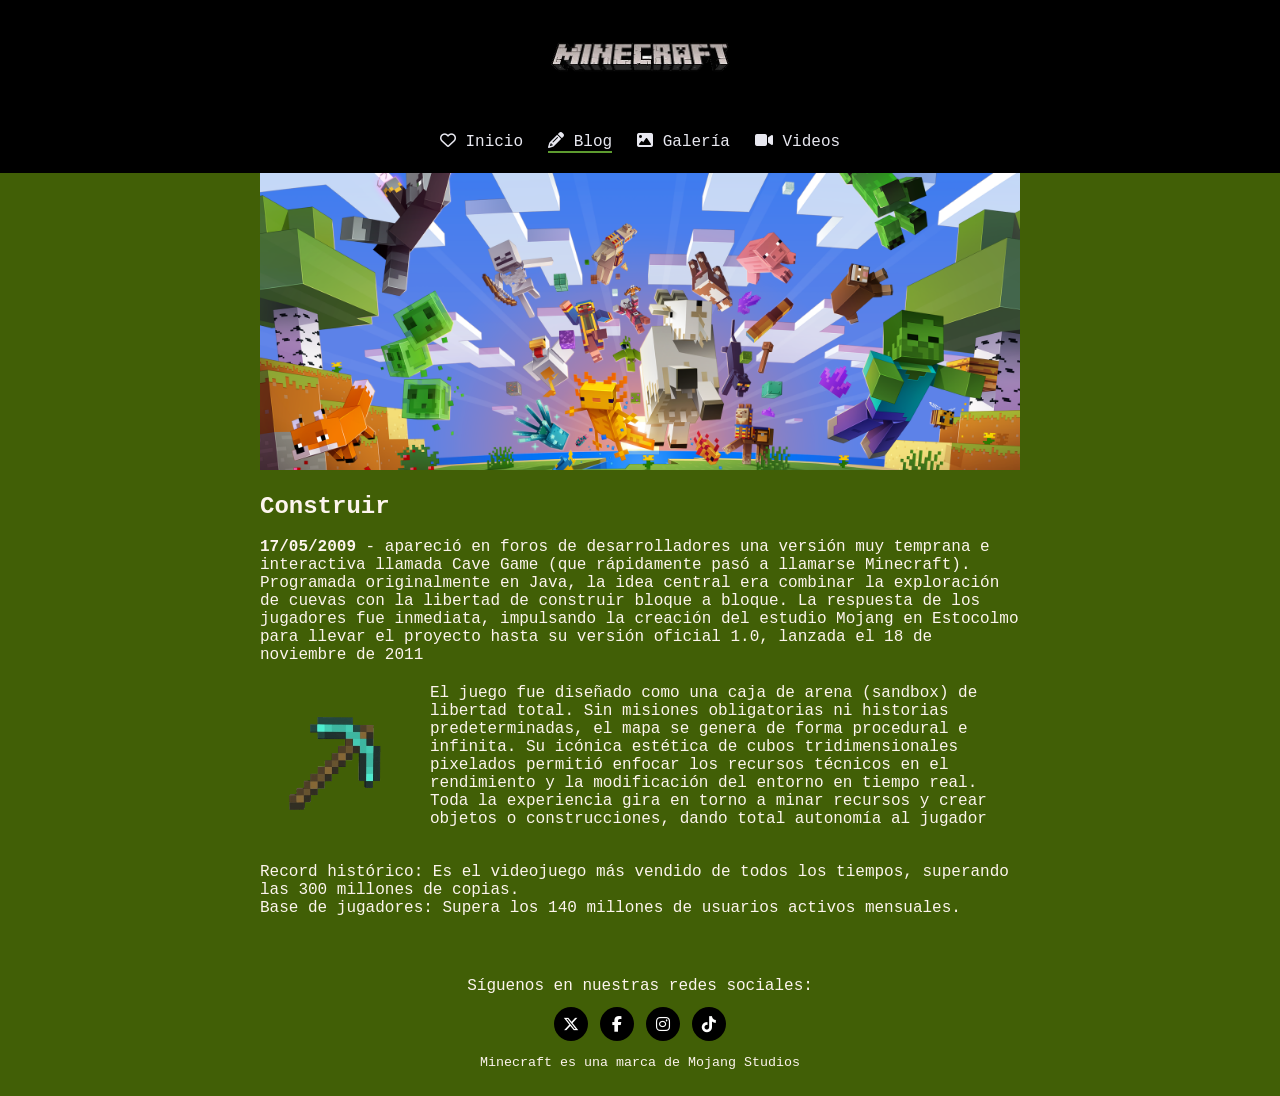
<file: blog.html>
<!DOCTYPE html>
<html lang="es">
<head>
<meta charset="UTF-8">
<meta name="viewport" content="width=device-width, initial-scale=1">
<title>Blog | Minecraft</title>
<link rel="icon" href="data:image/svg+xml,<svg xmlns=%22http://www.w3.org/2000/svg%22 viewBox=%220 0 100 100%22><text y=%22.9em%22 font-size=%2290%22>⛏️</text></svg>">
<link rel="stylesheet" href="https://cdnjs.cloudflare.com/ajax/libs/font-awesome/6.5.1/css/all.min.css">
<link rel="stylesheet" href="estilo.css">
</head>
<body>
<header class="cabecera">
  <h1 class="logo"><img src="img/logo.png" alt=""></h1>
  <nav class="menu">
    <a href="index.html" class=""><i class="fa-regular fa-heart"></i> Inicio</a>
    <a href="blog.html" class="activo"><i class="fa-solid fa-pencil"></i> Blog</a>
    <a href="galeria.html" class=""><i class="fa-solid fa-image"></i> Galería</a>
    <a href="videos.html" class=""><i class="fa-solid fa-video"></i> Videos</a>
  </nav>
</header>
<main class="contenedor">
  <img class="banner" src="img/blog.png" alt="Mundo de Minecraft con construcciones">
  <br>
  <br>
  <article>
    <div class="autor-fila">
      <h2>Construir</h2>
      <br>
    </div>
    <p><strong>17/05/2009</strong> - apareció en foros de desarrolladores una versión muy temprana e interactiva llamada Cave Game (que rápidamente pasó a llamarse Minecraft). Programada originalmente en Java, la idea central era combinar la exploración de cuevas con la libertad de construir bloque a bloque. La respuesta de los jugadores fue inmediata, impulsando la creación del estudio Mojang en Estocolmo para llevar el proyecto hasta su versión oficial 1.0, lanzada el 18 de noviembre de 2011</p>
    <div class="texto-img">
      <img src="img/pico.png" alt="Pico de diamante">
      <p>El juego fue diseñado como una caja de arena (sandbox) de libertad total. Sin misiones obligatorias ni historias predeterminadas, el mapa se genera de forma procedural e infinita. Su icónica estética de cubos tridimensionales pixelados permitió enfocar los recursos técnicos en el rendimiento y la modificación del entorno en tiempo real. Toda la experiencia gira en torno a minar recursos y crear objetos o construcciones, dando total autonomía al jugador</p>
    </div>
    <p>Record histórico: Es el videojuego más vendido de todos los tiempos, superando las 300 millones de copias. <br>
    Base de jugadores: Supera los 140 millones de usuarios activos mensuales. </p>
  </article>
</main>
<footer class="pie">
  <p>Síguenos en nuestras redes sociales:</p>
  <div class="redes">
    <a href="https://x.com/Minecraft" target="_blank" aria-label="X"><i class="fa-brands fa-x-twitter"></i></a>
    <a href="https://www.facebook.com/minecraft/?locale=es_LA" target="_blank" aria-label="Facebook"><i class="fa-brands fa-facebook-f"></i></a>
    <a href="https://www.instagram.com/minecraft/?hl=es" target="_blank" aria-label="Instagram"><i class="fa-brands fa-instagram"></i></a>
    <a href="https://www.tiktok.com/@minecraft?lang=es" target="_blank" aria-label="TikTok"><i class="fa-brands fa-tiktok"></i></a>
  </div>
  <small>Minecraft es una marca de Mojang Studios</small>
</footer>
</body>
</html>
</file>
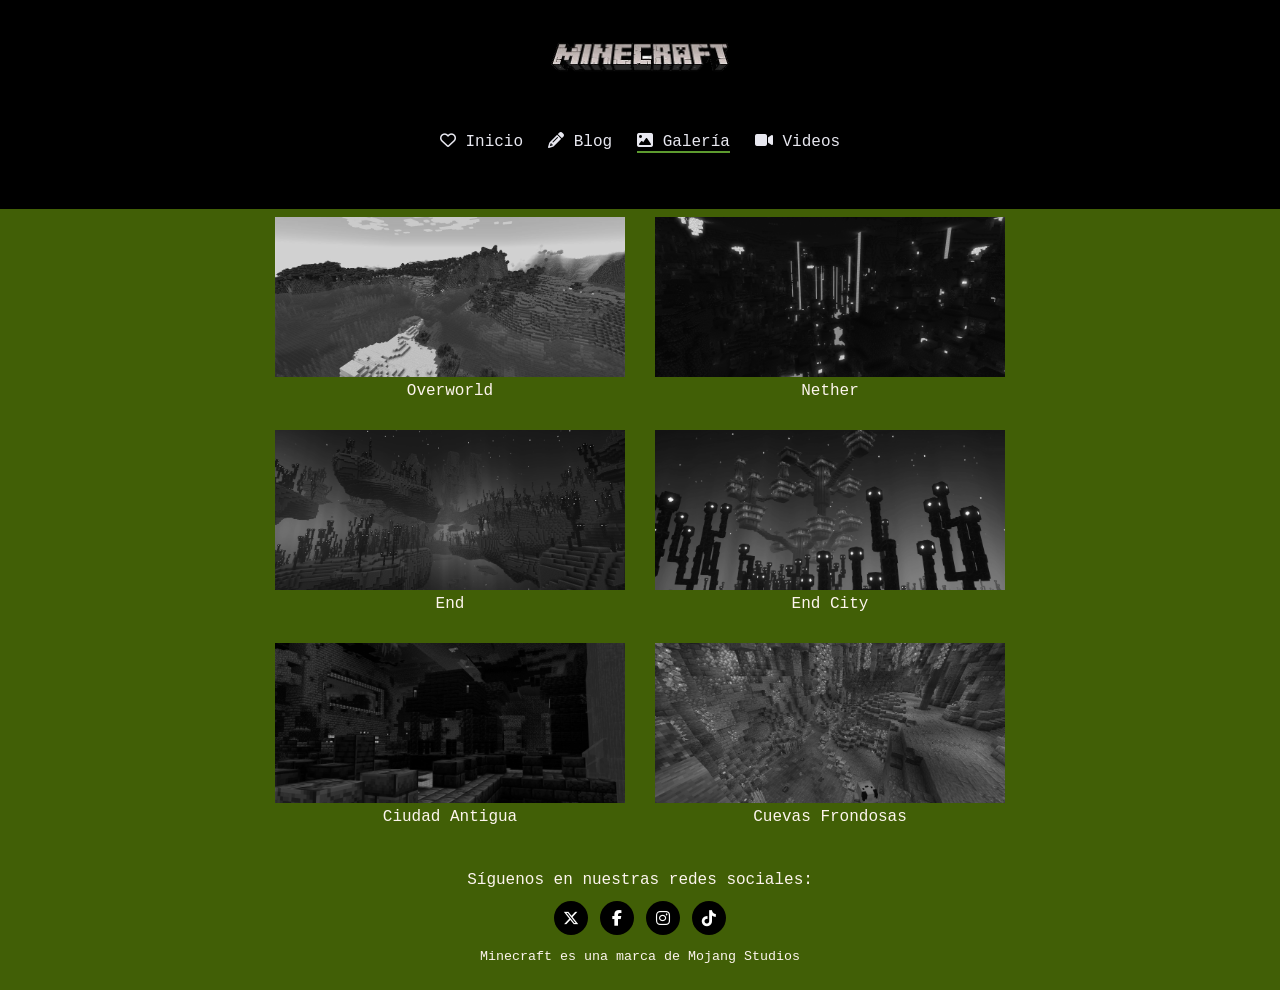
<file: galeria.html>
<!DOCTYPE html>
<html lang="es">
<head>
<meta charset="UTF-8">
<meta name="viewport" content="width=device-width, initial-scale=1">
<title>Galería | Minecraft</title>
<link rel="icon" href="data:image/svg+xml,<svg xmlns=%22http://www.w3.org/2000/svg%22 viewBox=%220 0 100 100%22><text y=%22.9em%22 font-size=%2290%22>⛏️</text></svg>">
<link rel="stylesheet" href="https://cdnjs.cloudflare.com/ajax/libs/font-awesome/6.5.1/css/all.min.css">
<link rel="stylesheet" href="estilo.css">
</head>
<body>
<header class="cabecera">
  <h1 class="logo"><img src="img/logo.png" alt=""></h1>
  <nav class="menu">
    <a href="index.html" class=""><i class="fa-regular fa-heart"></i> Inicio</a>
    <a href="blog.html" class=""><i class="fa-solid fa-pencil"></i> Blog</a>
    <a href="galeria.html" class="activo"><i class="fa-solid fa-image"></i> Galería</a>
    <a href="videos.html" class=""><i class="fa-solid fa-video"></i> Videos</a>
  </nav>
  <br>
  <br>
</header>
<main class="contenedor"><h2 class="centro">Mundos / Biomas</h2><section class="galeria">
  <figure><img src="img/overworld.png" alt="Imagen 1"><figcaption>Overworld</figcaption></figure>
  <figure><img src="img/nether.png" alt="Imagen 2"><figcaption>Nether</figcaption></figure>
  <figure><img src="img/end.png" alt="Imagen 3"><figcaption>End</figcaption></figure>
  <figure><img src="img/endcity.png" alt="Imagen 4"><figcaption>End City</figcaption></figure>
  <figure><img src="img/ciudadantigua.png" alt="Imagen 5"><figcaption>Ciudad Antigua</figcaption></figure>
  <figure><img src="img/cuevasfrondosas.png" alt="Imagen 6"><figcaption>Cuevas Frondosas</figcaption></figure>
</section></main>
<footer class="pie">
  <p>Síguenos en nuestras redes sociales:</p>
  <div class="redes">
    <a href="https://x.com/Minecraft" target="_blank" aria-label="X"><i class="fa-brands fa-x-twitter"></i></a>
    <a href="https://www.facebook.com/minecraft/?locale=es_LA" target="_blank" aria-label="Facebook"><i class="fa-brands fa-facebook-f"></i></a>
    <a href="https://www.instagram.com/minecraft/?hl=es" target="_blank" aria-label="Instagram"><i class="fa-brands fa-instagram"></i></a>
    <a href="https://www.tiktok.com/@minecraft?lang=es" target="_blank" aria-label="TikTok"><i class="fa-brands fa-tiktok"></i></a>
  </div>
  <small>Minecraft es una marca de Mojang Studios</small>
</footer>
</body>
</html>
</file>
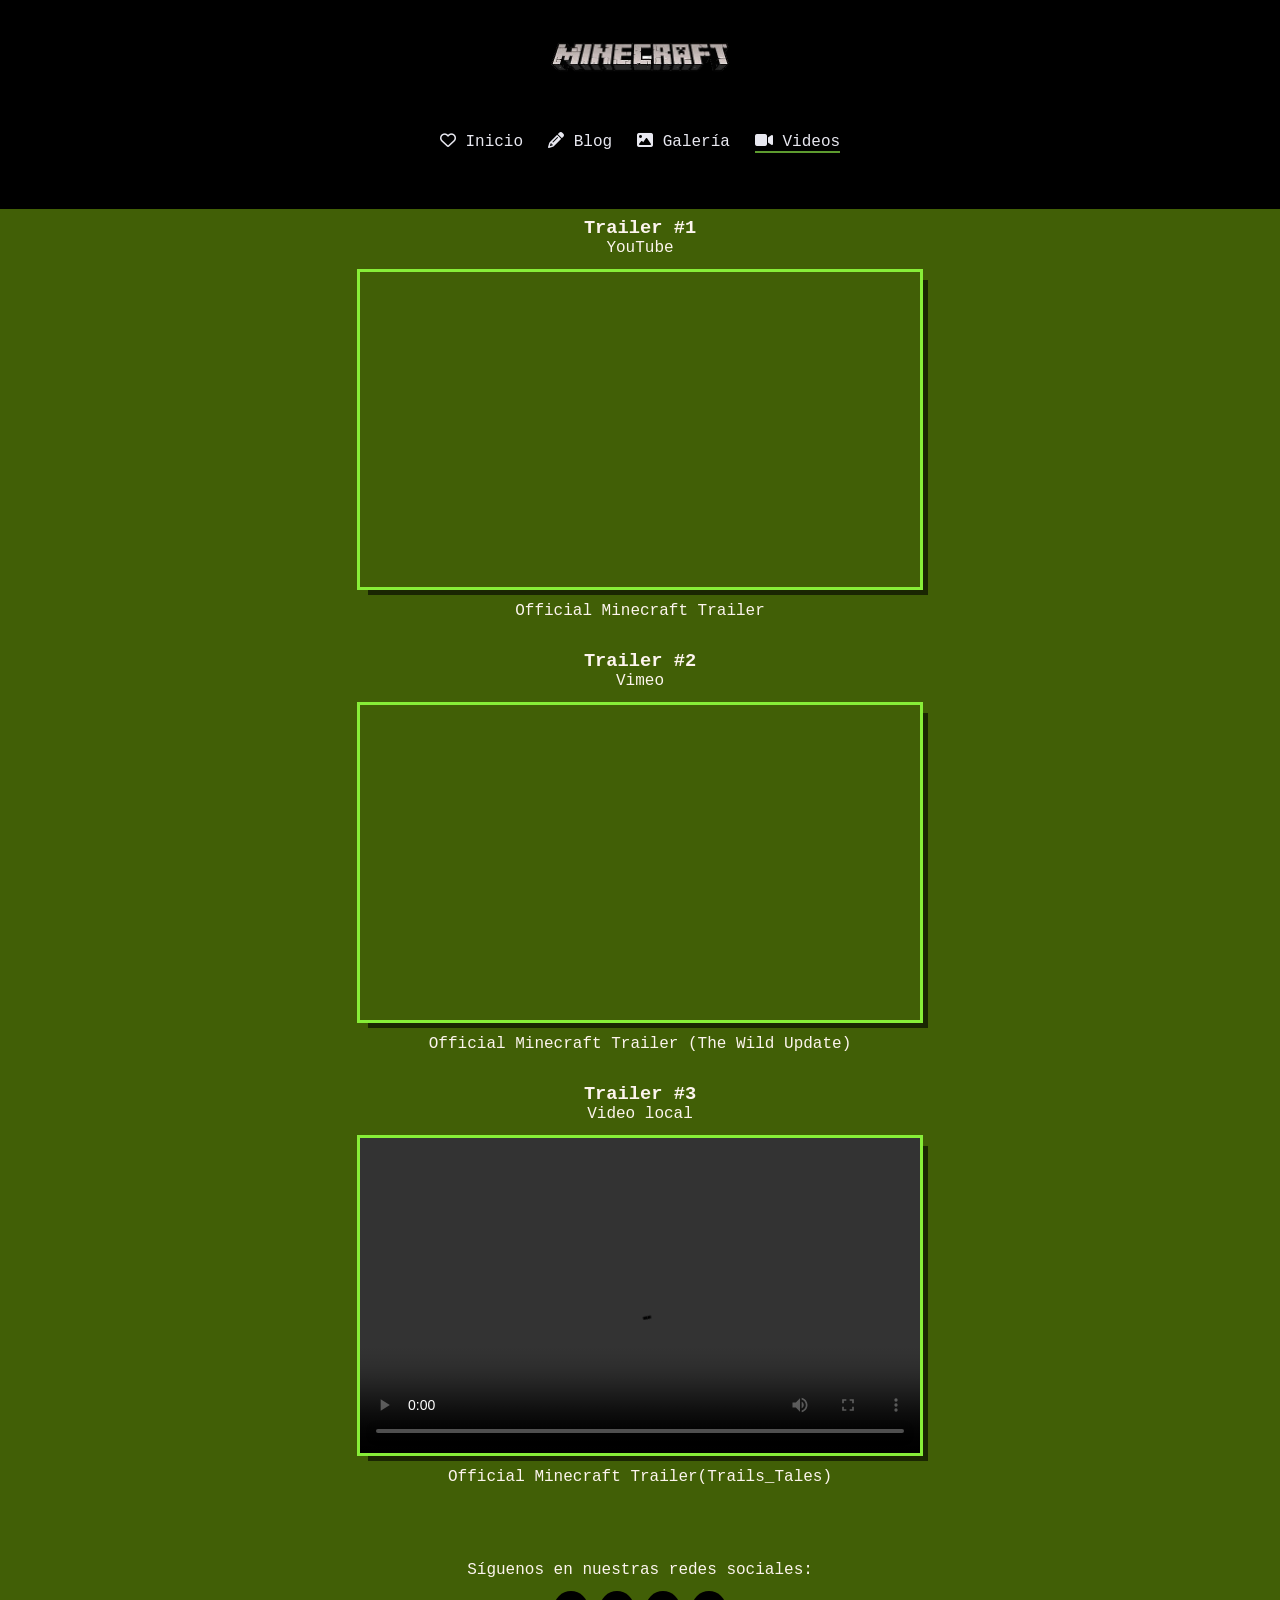
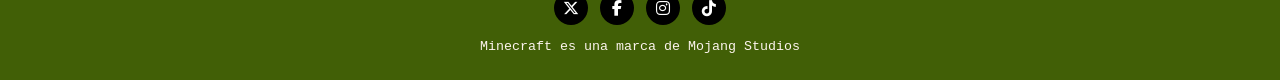
<file: videos.html>
<!DOCTYPE html>
<html lang="es">
<head>
<meta charset="UTF-8">
<meta name="viewport" content="width=device-width, initial-scale=1">
<title>Videos | Minecraft</title>
<link rel="icon" href="data:image/svg+xml,<svg xmlns=%22http://www.w3.org/2000/svg%22 viewBox=%220 0 100 100%22><text y=%22.9em%22 font-size=%2290%22>⛏️</text></svg>">
<link rel="stylesheet" href="https://cdnjs.cloudflare.com/ajax/libs/font-awesome/6.5.1/css/all.min.css">
<link rel="stylesheet" href="estilo.css">
</head>
<body>
<header class="cabecera">
  <h1 class="logo"><img src="img/logo.png" alt=""></h1>
  <nav class="menu">
    <a href="index.html" class=""><i class="fa-regular fa-heart"></i> Inicio</a>
    <a href="blog.html" class=""><i class="fa-solid fa-pencil"></i> Blog</a>
    <a href="galeria.html" class=""><i class="fa-solid fa-image"></i> Galería</a>
    <a href="videos.html" class="activo"><i class="fa-solid fa-video"></i> Videos</a>
  </nav>
  <br>
  <br>
</header>
<main class="contenedor">
  <h2 class="centro">La pasión por Minecraft</h2>
  <article class="video-bloque">
    <h3>Trailer #1</h3>
    <p>
      YouTube
   </p>
    <div class="video-resp">
      <iframe src="https://www.youtube.com/embed/MmB9b5njVbA" title="Video de YouTube" allowfullscreen></iframe>
    </div>
    <p>Official Minecraft Trailer</p>
  </article>
  <article class="video-bloque">
    <h3>Trailer #2</h3>
    <p>
      Vimeo
    </p>
    <div class="video-resp">
      <iframe src="https://player.vimeo.com/video/715502900" title="Video de Vimeo" allowfullscreen></iframe>
    </div>
    <p>Official Minecraft Trailer (The Wild Update)</p>
  </article>
  <article class="video-bloque">
    <h3>Trailer #3</h3>
    <P>
      Video local
    </P>
    <div class="video-resp">
    <video controls preload="metadata" width="560">
    <source src="video/mine.mp4" type="video/mp4">
   </video>
    </div>
    <p>Official Minecraft Trailer(Trails_Tales)</p>
  </article>
</main>
<footer class="pie">
  <p>Síguenos en nuestras redes sociales:</p>
  <div class="redes">
    <a href="https://x.com/Minecraft" target="_blank" aria-label="X"><i class="fa-brands fa-x-twitter"></i></a>
    <a href="https://www.facebook.com/minecraft/?locale=es_LA" target="_blank" aria-label="Facebook"><i class="fa-brands fa-facebook-f"></i></a>
    <a href="https://www.instagram.com/minecraft/?hl=es" target="_blank" aria-label="Instagram"><i class="fa-brands fa-instagram"></i></a>
    <a href="https://www.tiktok.com/@minecraft?lang=es" target="_blank" aria-label="TikTok"><i class="fa-brands fa-tiktok"></i></a>
  </div>
  <small>Minecraft es una marca de Mojang Studios</small>
</footer>
</body>
</html>
</file>
<file: estilo.css>
* { box-sizing: border-box;
    margin: 0;
    padding: 0; 
}
body{ 
    font-family: "Courier New", monospace;
     background: #415f06; 
     color: #fdf5ee; 
     padding-top: 150px; }

a{ 
    text-decoration: none; color: #e8e8f0;
 }
a:hover{ 
    color: #5d9b2f; 
}
.cabecera{ 
    position: fixed; 
    top: 0; 
    left: 0; 
    width: 100%; 
    background: rgb(0, 0, 0); 
    text-align: center; 
    padding: 10px; 
    z-index: 10; 
}
.logo{ 
    font-size: 2.5rem; 
    font-style: italic; 
    color: #222; 
}
.logo img{ 
    height: 100px; 
}
.menu{ 
    display: flex; 
    justify-content: center; 
    gap: 25px; 
    padding: 10px; 
}
.menu a:hover, .menu a.activo{ 
    border-bottom: 2px solid #5d9b2f; 
}
.contenedor{ 
    max-width: 800px; 
    margin: 0 auto; 
    padding: 20px; 
}
.centro{ 
    text-align: center; 
    margin-bottom: 20px; 
}
.banner{ 
    width: 100%; 
    height: 300px; 
    object-fit: cover; 
}
.texto-img{ 
    display: flex; 
    gap: 20px; 
    align-items: center; 
    margin: 20px 0; 
}
.texto-img img{ 
    width: 150px; 
}
article p{ 
    margin-bottom: 15px; 
}
.galeria{ 
    display: flex; 
    flex-wrap: wrap; 
    justify-content: center; 
    gap: 30px; 
}
.galeria figure{ 
    width: 350px; 
    text-align: center; 
}
.galeria img{ 
    width: 100%; 
    height: 160px; 
    object-fit: cover; 
    filter: grayscale(1); 
    transition: 0.4s; 
}
.galeria img:hover{ 
    filter: grayscale(0); 
    transform: scale(1.1); }
.video-bloque{ 
    text-align: center; 
    margin-bottom: 30px; 
}
.video-resp{ 
    max-width: 560px; 
    margin: 15px auto; 
    aspect-ratio: 16/9; 
}
.video-resp iframe, .video-resp video{
    width: 100%; 
    height: 100%; 
    border: 0; 
}
.pie{ 
    text-align: center; 
    padding: 25px; 
}
.redes{ 
    display: flex; 
    justify-content: center; 
    gap: 12px; margin: 12px 0; 
}
.redes a{ 
    width: 34px; 
    height: 34px; 
    border-radius: 50%; 
    background: black; 
    color: white; 
    display: flex; 
    align-items: center; 
    justify-content: center; 
}
.redes a:hover{ background: #5d9b2f; 
}
body.portada{ 
    padding-top: 0; 
    color: rgb(2, 0, 0); 
}
.hero{ 
    position: relative; 
    min-height: 100vh; 
    display: flex; 
    justify-content: center; 
    align-items: center; 
    text-align: center; 
    overflow: hidden; 
    background: #1b2a14; }
.video-fondo{ 
    position: absolute; 
    top: 0; left: 0; 
    width: 100%; 
    height: 100%; 
    object-fit: cover; 
    z-index: 0; 
}
.hero::before{ 
    content: ""; 
    position: absolute; 
    inset: 0; 
    background: rgb(0 0 0 / 55%); 
    z-index: 1; 
}
.hero-texto{ 
    position: relative; 
    z-index: 2; 
    width: 100%; 
}
.logo-img{ 
    width: 80%; 
    max-width: 450px; 
}
.titulo{ 
    font-size: 4rem; 
    font-style: italic; 
}
.slogan{ 
    max-width: 520px; 
    margin: 15px auto; 
    font-weight: bold; 
}
.menu-portada a{ 
    color: rgb(2, 1, 7); 
}
.menu-portada a:hover{ 
    color: #971604; 
}
.btn-comprar{
    display: inline-block;
    background: #5d9b2f;
    color: white;
    padding: 12px 30px;
    margin: 10px 0;
    font-weight: bold;
}
.btn-comprar:hover{
    background: white;
    color: #5d9b2f;
}
.hero-texto a{ 
    color: white; 
    text-shadow: 2px 2px 4px black;
}
.hero-texto a:hover 
{ color: #fffb03; 
}
iframe{
  border: 8px solid #000;
  box-shadow: 0 0 0 3px #81e037, 8px 8px 0 rgba(0, 0, 0, 0.6);
  display: block;
  margin: 0 auto;
}
iframe,
video{
  border: 8px solid #000;
  box-shadow: 0 0 0 3px #87ee38, 8px 8px 0 rgba(0, 0, 0, 0.6);
  display: block;
  margin: 0 auto;
}
</file>
